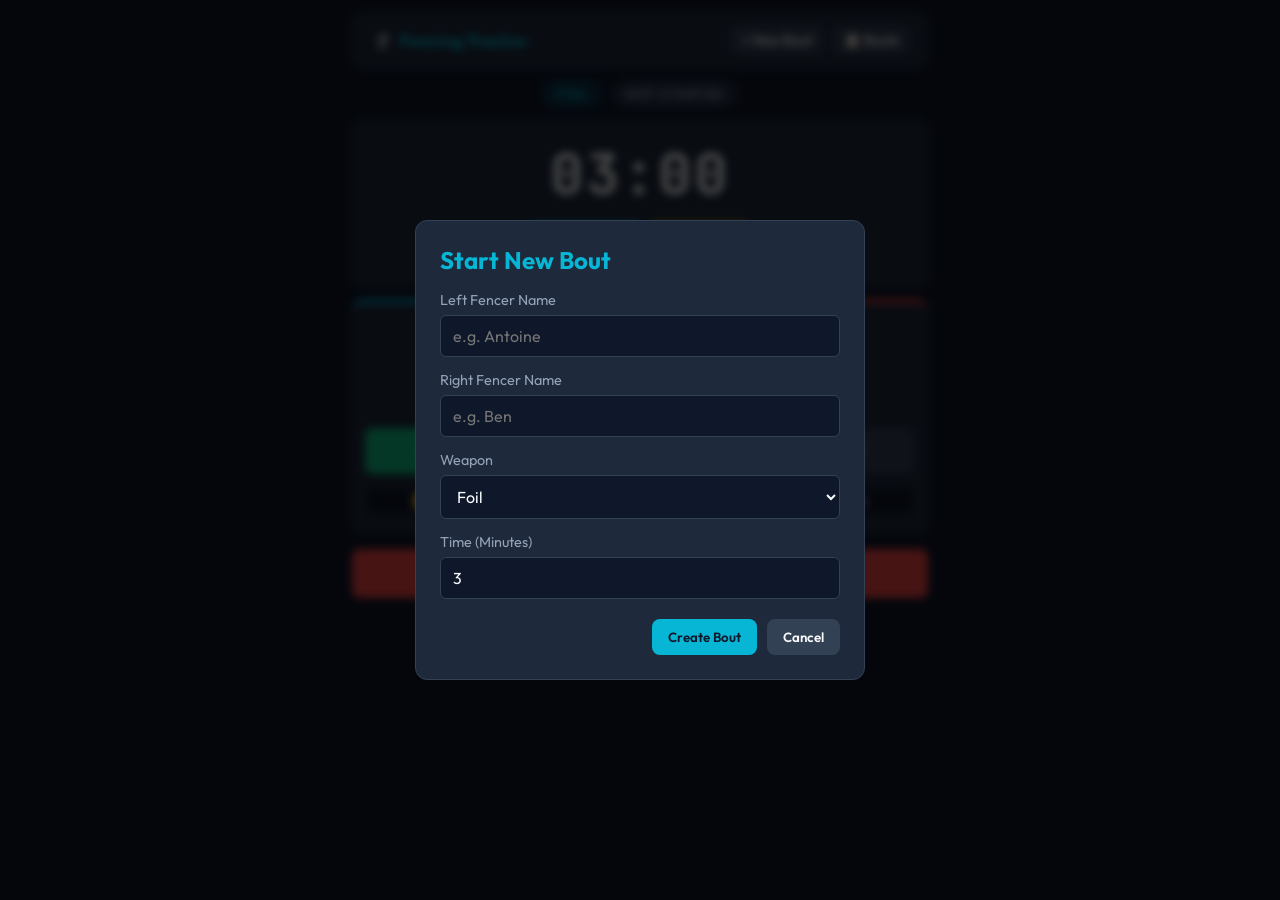
<file: wwwroot/index.html>
<!DOCTYPE html>
<html lang="en">
<head>
	<meta charset="UTF-8" />
	<meta name="viewport" content="width=device-width, initial-scale=1.0, maximum-scale=1.0, user-scalable=no" />
	<title>Fencing Referee Remote & Scoreboard</title>
	<link href="https://fonts.googleapis.com/css2?family=Outfit:wght@400;600;700;800&family=JetBrains+Mono:wght@700&display=swap" rel="stylesheet">
	<link href="style.css" rel="stylesheet">
</head>
<body>
	<div id="app">
		<!-- Header / Navigation -->
		<header class="app-header">
			<div class="logo">
				<span class="logo-icon">🤺</span>
				<span class="logo-text">Fencing Tracker</span>
			</div>
			<div class="header-actions">
				<button type="button" class="btn btn-secondary btn-sm" onclick="showNewBoutModal()">+ New Bout</button>
				<button type="button" class="btn btn-secondary btn-sm" onclick="showBoutListModal()">📋 Bouts</button>
			</div>
		</header>

		<!-- Active Bout Scoreboard View -->
		<main class="scoreboard-container">
			<div class="bout-meta-bar">
				<span id="boutWeapon" class="badge badge-weapon">Foil</span>
				<span id="boutStatus" class="badge badge-status">Not Started</span>
			</div>

			<!-- Timer Section -->
			<div class="timer-card">
				<div id="timer" class="timer-display">03:00</div>
				<div class="timer-controls">
					<button type="button" id="startStopBtn" class="btn btn-primary btn-lg" onclick="toggleTimer()">START</button>
					<button type="button" class="btn btn-warning" onclick="resetTimer()">Reset Time</button>
				</div>
			</div>

			<!-- Score Section -->
			<div class="scores-grid">
				<!-- Left Fencer -->
				<div class="fencer-card left-side">
					<h2 id="leftName" class="fencer-name">Fencer 1</h2>
					<div class="score-display-wrapper">
						<div id="leftScore" class="score-num">0</div>
					</div>
					<div class="score-buttons">
						<button type="button" class="btn btn-score btn-add" onclick="changeScore('left', 1)">+1</button>
						<button type="button" class="btn btn-score btn-sub" onclick="changeScore('left', -1)">-1</button>
					</div>
					<div class="card-indicators">
						<button type="button" class="card-btn card-yellow" onclick="addCard('left', 'yellow')">🟨 <span id="leftYellow">0</span></button>
						<button type="button" class="card-btn card-red" onclick="addCard('left', 'red')">🟥 <span id="leftRed">0</span></button>
					</div>
				</div>

				<!-- Right Fencer -->
				<div class="fencer-card right-side">
					<h2 id="rightName" class="fencer-name">Fencer 2</h2>
					<div class="score-display-wrapper">
						<div id="rightScore" class="score-num">0</div>
					</div>
					<div class="score-buttons">
						<button type="button" class="btn btn-score btn-add" onclick="changeScore('right', 1)">+1</button>
						<button type="button" class="btn btn-score btn-sub" onclick="changeScore('right', -1)">-1</button>
					</div>
					<div class="card-indicators">
						<button type="button" class="card-btn card-yellow" onclick="addCard('right', 'yellow')">🟨 <span id="rightYellow">0</span></button>
						<button type="button" class="card-btn card-red" onclick="addCard('right', 'red')">🟥 <span id="rightRed">0</span></button>
					</div>
				</div>
			</div>

			<!-- Footer Action -->
			<div class="bout-actions">
				<button type="button" class="btn btn-danger btn-block" onclick="endBout()">Finish & Save Bout</button>
			</div>
		</main>
	</div>

	<!-- New Bout Modal -->
	<div id="newBoutModal" class="modal">
		<div class="modal-content">
			<h2>Start New Bout</h2>
			<form id="newBoutForm" onsubmit="handleCreateBout(event)">
				<div class="form-group">
					<label for="inputLeftName">Left Fencer Name</label>
					<input type="text" id="inputLeftName" class="form-input" placeholder="e.g. Antoine" required>
				</div>
				<div class="form-group">
					<label for="inputRightName">Right Fencer Name</label>
					<input type="text" id="inputRightName" class="form-input" placeholder="e.g. Ben" required>
				</div>
				<div class="form-group">
					<label for="inputWeapon">Weapon</label>
					<select id="inputWeapon" class="form-input">
						<option value="Foil">Foil</option>
						<option value="Epee">Epee</option>
						<option value="Sabre">Sabre</option>
					</select>
				</div>
				<div class="form-group">
					<label for="inputDuration">Time (Minutes)</label>
					<input type="number" id="inputDuration" class="form-input" value="3" min="1" max="10">
				</div>
				<div class="modal-actions">
					<button type="submit" class="btn btn-primary">Create Bout</button>
					<button type="button" class="btn btn-secondary" onclick="closeModal('newBoutModal')">Cancel</button>
				</div>
			</form>
		</div>
	</div>

	<!-- Bouts History Modal -->
	<div id="boutsListModal" class="modal">
		<div class="modal-content modal-lg">
			<h2>Saved Bouts</h2>
			<div id="boutsList" class="bouts-list">
				<p>Loading bouts...</p>
			</div>
			<div class="modal-actions">
				<button type="button" class="btn btn-secondary" onclick="closeModal('boutsListModal')">Close</button>
			</div>
		</div>
	</div>

	<script src="app.js"></script>
</body>
</html>
</file>
<file: wwwroot/style.css>
:root {
	--bg-dark: #0f172a;
	--bg-card: #1e293b;
	--bg-card-hover: #334155;
	--text-main: #f8fafc;
	--text-muted: #94a3b8;
	--accent-cyan: #06b6d4;
	--accent-red: #ef4444;
	--accent-green: #10b981;
	--accent-yellow: #f59e0b;
	--border-color: #334155;
	--radius: 12px;
	--font-sans: 'Outfit', -apple-system, BlinkMacSystemFont, sans-serif;
	--font-mono: 'JetBrains Mono', monospace;
}

* {
	box-sizing: border-box;
	margin: 0;
	padding: 0;
	user-select: none;
	-webkit-user-select: none;
}

body {
	background-color: var(--bg-dark);
	color: var(--text-main);
	font-family: var(--font-sans);
	min-height: 100vh;
	display: flex;
	flex-direction: column;
	overflow-x: hidden;
}

#app {
	display: flex;
	flex-direction: column;
	min-height: 100vh;
	max-width: 600px;
	margin: 0 auto;
	width: 100%;
	padding: 12px;
}

/* Header */
.app-header {
	display: flex;
	justify-content: space-between;
	align-items: center;
	padding: 12px 16px;
	background: var(--bg-card);
	border-radius: var(--radius);
	border: 1px solid var(--border-color);
	margin-bottom: 12px;
}

.logo {
	display: flex;
	align-items: center;
	gap: 8px;
	font-weight: 700;
	font-size: 1.1rem;
	color: var(--accent-cyan);
}

.header-actions {
	display: flex;
	gap: 8px;
}

/* Meta Bar */
.bout-meta-bar {
	display: flex;
	justify-content: center;
	gap: 10px;
	margin-bottom: 12px;
}

.badge {
	padding: 4px 12px;
	border-radius: 20px;
	font-size: 0.85rem;
	font-weight: 600;
	text-transform: uppercase;
	letter-spacing: 0.5px;
}

.badge-weapon {
	background: rgba(6, 182, 212, 0.15);
	color: var(--accent-cyan);
	border: 1px solid rgba(6, 182, 212, 0.3);
}

.badge-status {
	background: rgba(148, 163, 184, 0.15);
	color: var(--text-muted);
	border: 1px solid var(--border-color);
}

.badge-status.in-progress {
	background: rgba(16, 185, 129, 0.15);
	color: var(--accent-green);
	border-color: rgba(16, 185, 129, 0.3);
}

.badge-status.finished {
	background: rgba(239, 68, 68, 0.15);
	color: var(--accent-red);
	border-color: rgba(239, 68, 68, 0.3);
}

/* Timer */
.timer-card {
	background: var(--bg-card);
	border: 1px solid var(--border-color);
	border-radius: var(--radius);
	padding: 16px;
	text-align: center;
	margin-bottom: 12px;
}

.timer-display {
	font-family: var(--font-mono);
	font-size: 3.5rem;
	font-weight: 700;
	color: var(--text-main);
	letter-spacing: 2px;
	margin-bottom: 12px;
}

.timer-controls {
	display: flex;
	gap: 10px;
	justify-content: center;
}

/* Scores Grid */
.scores-grid {
	display: grid;
	grid-template-columns: 1fr 1fr;
	gap: 12px;
	margin-bottom: 16px;
}

.fencer-card {
	background: var(--bg-card);
	border: 1px solid var(--border-color);
	border-radius: var(--radius);
	padding: 16px 12px;
	display: flex;
	flex-direction: column;
	align-items: center;
}

.left-side {
	border-top: 4px solid var(--accent-cyan);
}

.right-side {
	border-top: 4px solid var(--accent-red);
}

.fencer-name {
	font-size: 1.1rem;
	font-weight: 700;
	margin-bottom: 10px;
	text-align: center;
	word-break: break-word;
}

.score-num {
	font-family: var(--font-mono);
	font-size: 4rem;
	font-weight: 800;
	line-height: 1;
	margin-bottom: 12px;
}

.score-buttons {
	display: flex;
	gap: 8px;
	width: 100%;
	margin-bottom: 12px;
}

.btn-score {
	flex: 1;
	padding: 12px 0;
	font-size: 1.3rem;
	font-weight: 700;
	border-radius: 8px;
}

.btn-add {
	background: var(--accent-green);
	color: #fff;
	border: none;
}

.btn-sub {
	background: #334155;
	color: var(--text-main);
	border: 1px solid var(--border-color);
}

.card-indicators {
	display: flex;
	gap: 8px;
	width: 100%;
}

.card-btn {
	flex: 1;
	background: #0f172a;
	border: 1px solid var(--border-color);
	color: var(--text-main);
	padding: 6px;
	border-radius: 6px;
	font-size: 0.85rem;
	cursor: pointer;
}

/* Buttons General */
.btn {
	font-family: var(--font-sans);
	font-weight: 600;
	border: none;
	border-radius: 8px;
	padding: 10px 16px;
	cursor: pointer;
	transition: opacity 0.2s ease;
}

.btn:active {
	opacity: 0.75;
}

.btn-primary {
	background: var(--accent-cyan);
	color: #0f172a;
}

.btn-secondary {
	background: #334155;
	color: var(--text-main);
}

.btn-warning {
	background: var(--accent-yellow);
	color: #0f172a;
}

.btn-danger {
	background: var(--accent-red);
	color: #fff;
}

.btn-lg {
	padding: 12px 28px;
	font-size: 1.1rem;
}

.btn-sm {
	padding: 6px 12px;
	font-size: 0.85rem;
}

.btn-block {
	width: 100%;
	padding: 14px;
	font-size: 1.05rem;
}

/* Modals */
.modal {
	display: none;
	position: fixed;
	top: 0;
	left: 0;
	right: 0;
	bottom: 0;
	background: rgba(0, 0, 0, 0.7);
	backdrop-filter: blur(4px);
	z-index: 1000;
	align-items: center;
	justify-content: center;
	padding: 16px;
}

.modal.active {
	display: flex;
}

.modal-content {
	background: var(--bg-card);
	border: 1px solid var(--border-color);
	border-radius: var(--radius);
	width: 100%;
	max-width: 450px;
	padding: 24px;
}

.modal-content h2 {
	margin-bottom: 16px;
	color: var(--accent-cyan);
}

.form-group {
	margin-bottom: 14px;
}

.form-group label {
	display: block;
	font-size: 0.9rem;
	color: var(--text-muted);
	margin-bottom: 6px;
}

.form-input {
	width: 100%;
	padding: 10px 12px;
	background: var(--bg-dark);
	border: 1px solid var(--border-color);
	border-radius: 6px;
	color: var(--text-main);
	font-family: var(--font-sans);
	font-size: 1rem;
}

.modal-actions {
	display: flex;
	gap: 10px;
	margin-top: 20px;
	justify-content: flex-end;
}

.bouts-list {
	max-height: 300px;
	overflow-y: auto;
	display: flex;
	flex-direction: column;
	gap: 8px;
}

.bout-item {
	background: var(--bg-dark);
	border: 1px solid var(--border-color);
	border-radius: 8px;
	padding: 10px 12px;
	display: flex;
	justify-content: space-between;
	align-items: center;
	cursor: pointer;
}

.bout-item:hover {
	border-color: var(--accent-cyan);
}
</file>
